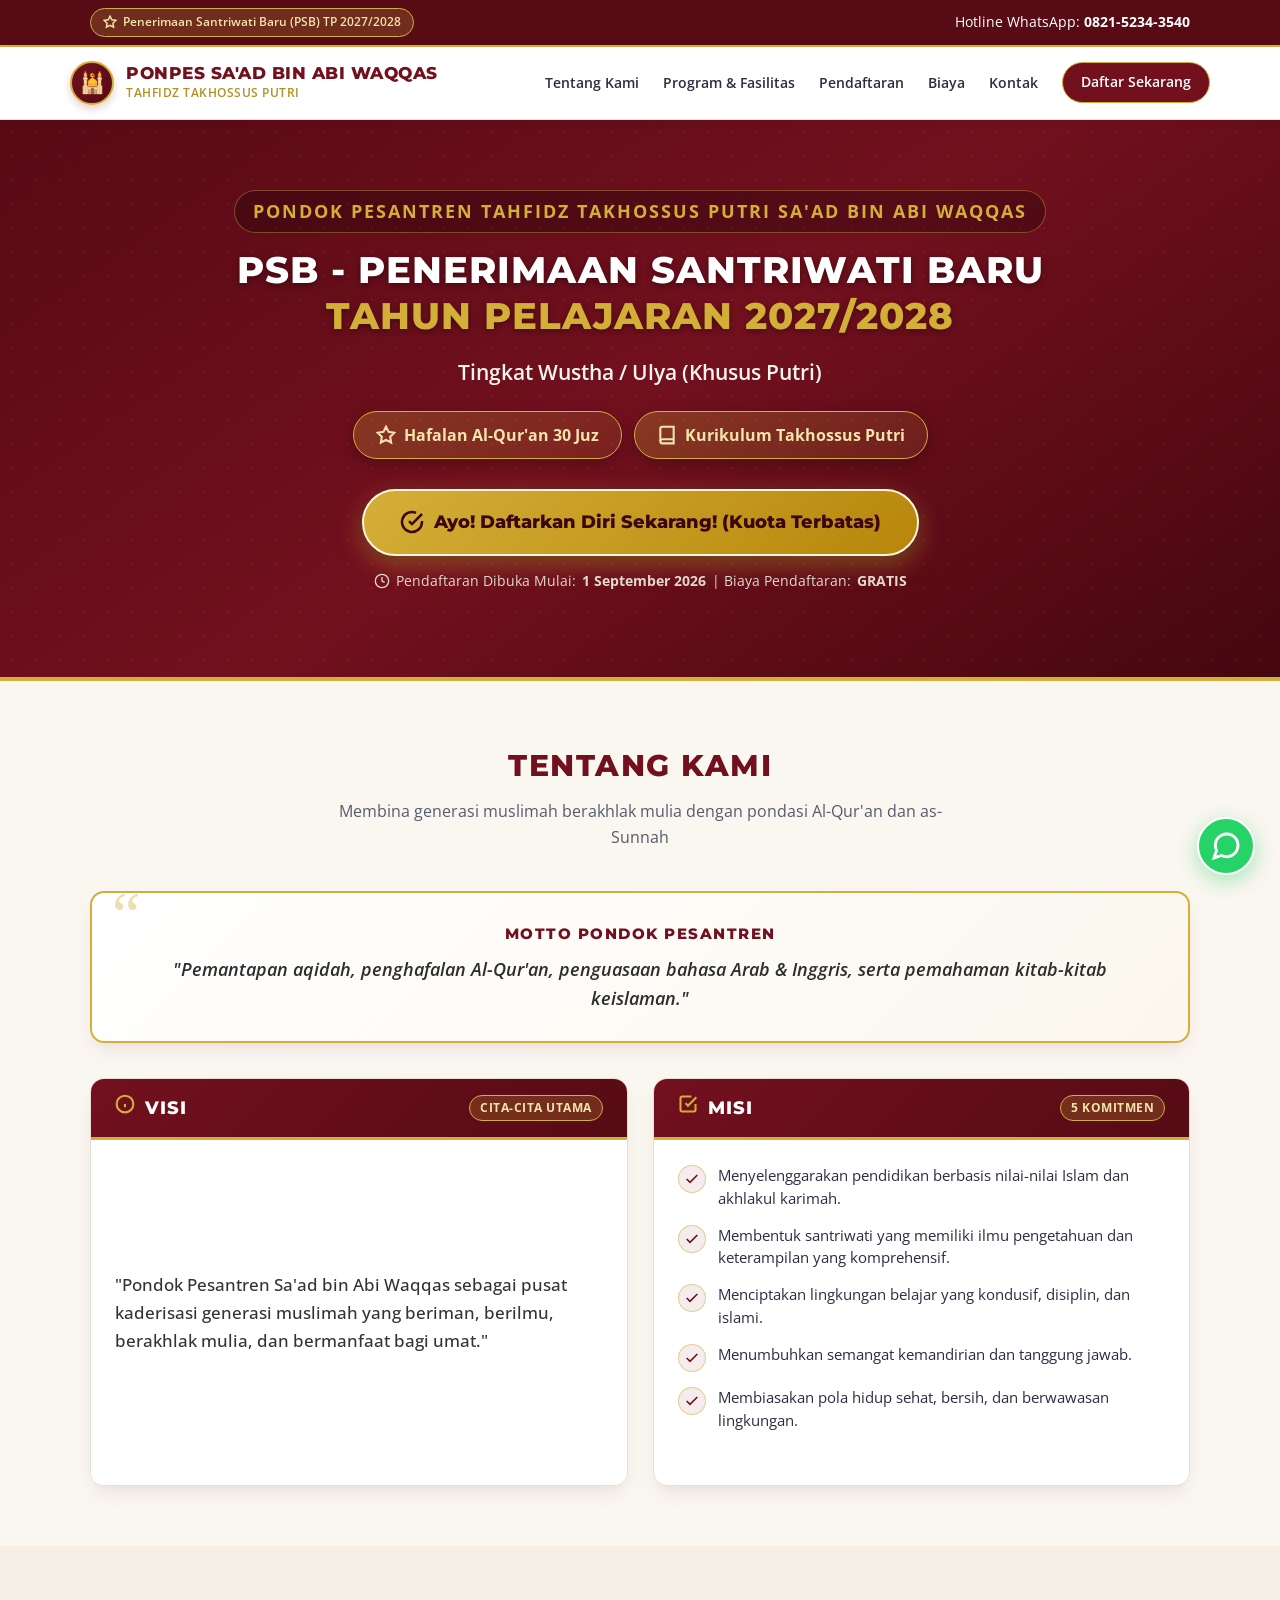
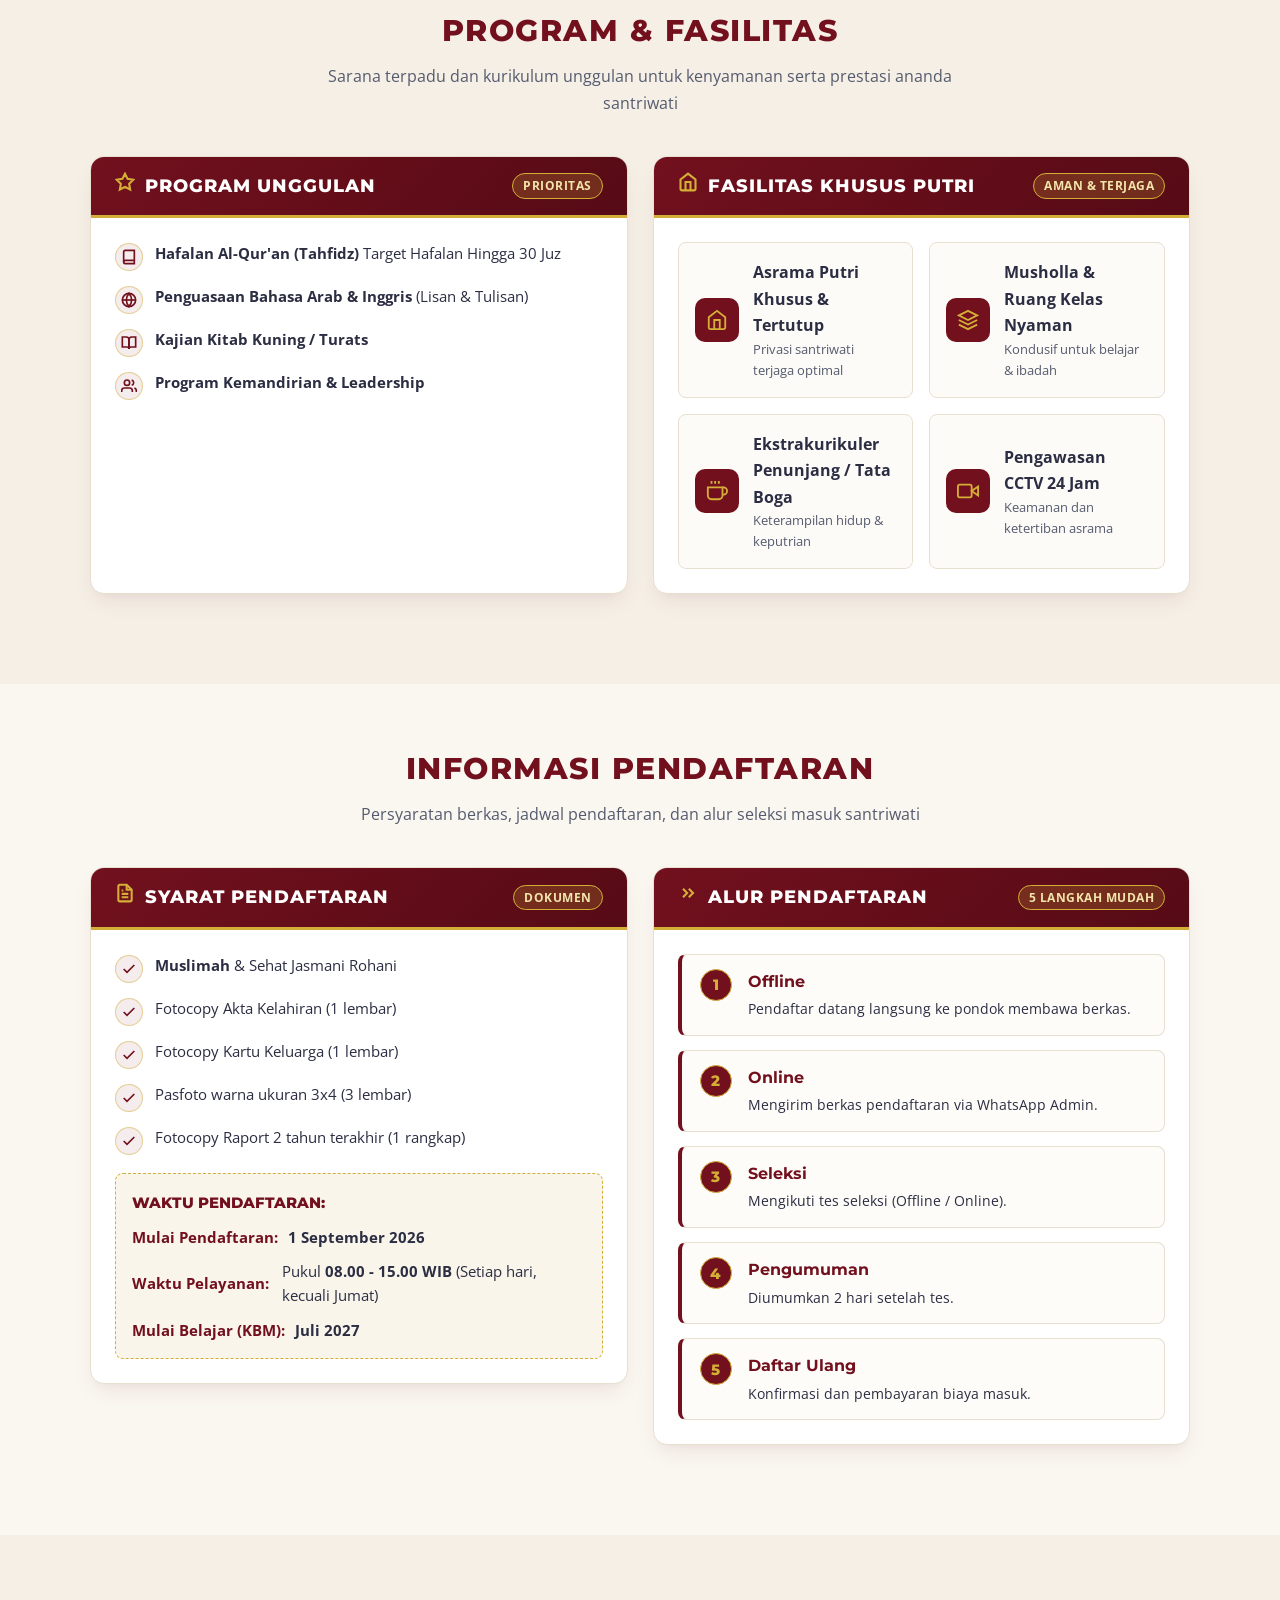
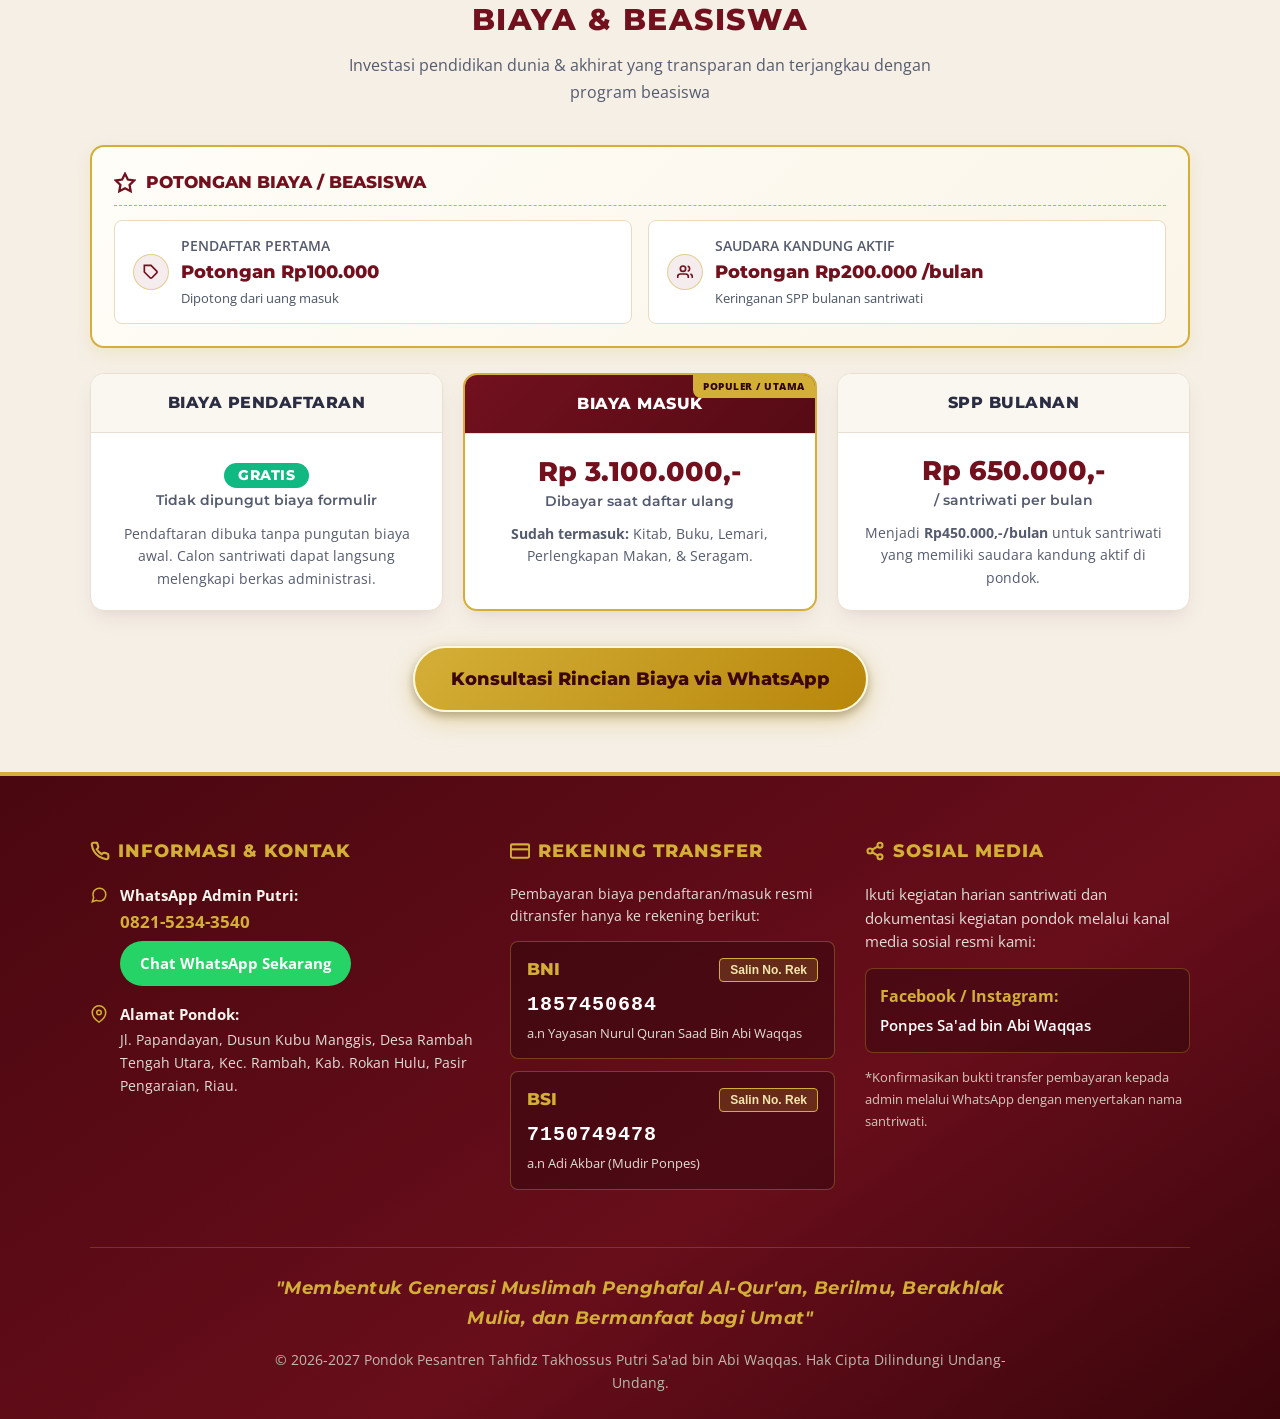
<file: public/psb-standalone.html>
<!DOCTYPE html>
<html lang="id">
<head>
  <meta charset="UTF-8">
  <meta name="viewport" content="width=device-width, initial-scale=1.0">
  <title>PSB - Pondok Pesantren Tahfidz Takhossus Putri Sa'ad bin Abi Waqqas</title>
  <meta name="description" content="Penerimaan Santriwati Baru (PSB) TP 2027/2028 Pondok Pesantren Tahfidz Takhossus Putri Sa'ad bin Abi Waqqas - Tingkat Wustha / Ulya (Khusus Putri).">
  <!-- Google Fonts: Montserrat & Open Sans -->
  <link rel="preconnect" href="https://fonts.googleapis.com">
  <link rel="preconnect" href="https://fonts.gstatic.com" crossorigin>
  <link href="https://fonts.googleapis.com/css2?family=Montserrat:wght@600;700;800;900&family=Open+Sans:wght@400;500;600;700&display=swap" rel="stylesheet">
  
  <style>
    /* ============================================================
       VARIABEL WARNA & TEMA (SESUAI PANDUAN)
       - Primer: Merah Marun (Burgundy / Dark Red) #72101E / #580A15
       - Aksen: Kuning Emas (Gold) #D4AF37 / #E5C158 / #C5A059
       - Latar Belakang: Krem Terang (Light Beige / Off-White) #FAF6F0
       - Teks: Hitam/Abu-abu gelap #2D2D2D, Putih di atas Marun
       ============================================================ */
    :root {
      --primary-maroon: #72101E;
      --primary-maroon-dark: #560B15;
      --primary-maroon-light: #8E1627;
      --accent-gold: #D4AF37;
      --accent-gold-light: #F3E5AB;
      --accent-gold-dark: #B38F23;
      --accent-gold-glow: rgba(212, 175, 55, 0.35);
      --bg-beige: #FAF6F0;
      --bg-card: #FFFFFF;
      --text-dark: #2B2D42;
      --text-muted: #555B6E;
      --text-white: #FFFFFF;
      --border-color: #E8DFD0;
      --radius-sm: 8px;
      --radius-md: 14px;
      --radius-lg: 20px;
      --shadow-soft: 0 10px 25px -5px rgba(114, 16, 30, 0.08), 0 8px 10px -6px rgba(0, 0, 0, 0.04);
      --shadow-hover: 0 20px 30px -10px rgba(114, 16, 30, 0.16);
    }

    * {
      box-sizing: border-box;
      margin: 0;
      padding: 0;
    }

    html {
      scroll-behavior: smooth;
      font-size: 16px;
    }

    body {
      font-family: 'Open Sans', -apple-system, BlinkMacSystemFont, "Segoe UI", Roboto, sans-serif;
      background-color: var(--bg-beige);
      color: var(--text-dark);
      line-height: 1.65;
      overflow-x: hidden;
    }

    h1, h2, h3, h4, .font-heading {
      font-family: 'Montserrat', sans-serif;
      letter-spacing: 0.5px;
    }

    /* Semua Judul Bagian: BOLD UPPERCASE sesuai panduan */
    .section-title {
      font-family: 'Montserrat', sans-serif;
      font-weight: 800;
      text-transform: uppercase;
      letter-spacing: 1.5px;
      color: var(--primary-maroon);
      font-size: 1.85rem;
      text-align: center;
      margin-bottom: 0.5rem;
    }

    .section-subtitle {
      text-align: center;
      color: var(--text-muted);
      font-size: 1rem;
      max-width: 650px;
      margin: 0 auto 2.5rem auto;
    }

    .container {
      width: 100%;
      max-width: 1140px;
      margin: 0 auto;
      padding: 0 20px;
    }

    /* ============================================================
       TOPBAR & NAVIGASI
       ============================================================ */
    .topbar {
      background-color: var(--primary-maroon-dark);
      color: var(--text-white);
      padding: 8px 0;
      font-size: 0.85rem;
      border-bottom: 2px solid var(--accent-gold);
    }

    .topbar-content {
      display: flex;
      justify-content: space-between;
      align-items: center;
      flex-wrap: wrap;
      gap: 10px;
    }

    .topbar-badge {
      display: inline-flex;
      align-items: center;
      gap: 6px;
      background: rgba(212, 175, 55, 0.2);
      border: 1px solid var(--accent-gold);
      padding: 3px 12px;
      border-radius: 50px;
      color: var(--accent-gold-light);
      font-weight: 600;
      font-size: 0.78rem;
    }

    .navbar {
      background-color: #FFFFFF;
      box-shadow: 0 2px 10px rgba(0, 0, 0, 0.05);
      position: sticky;
      top: 0;
      z-index: 100;
      border-bottom: 1px solid var(--border-color);
    }

    .nav-content {
      display: flex;
      justify-content: space-between;
      align-items: center;
      padding: 14px 0;
    }

    .logo-container {
      display: flex;
      align-items: center;
      gap: 12px;
      text-decoration: none;
    }

    .logo-emblem {
      width: 44px;
      height: 44px;
      background: linear-gradient(135deg, var(--primary-maroon) 0%, var(--primary-maroon-dark) 100%);
      border: 2px solid var(--accent-gold);
      border-radius: 50%;
      display: flex;
      align-items: center;
      justify-content: center;
      color: var(--accent-gold);
      font-size: 20px;
      box-shadow: 0 4px 8px rgba(114, 16, 30, 0.2);
    }

    .logo-text h2 {
      font-size: 1.05rem;
      font-weight: 800;
      color: var(--primary-maroon);
      line-height: 1.2;
    }

    .logo-text span {
      font-size: 0.75rem;
      color: var(--accent-gold-dark);
      font-weight: 600;
      display: block;
      letter-spacing: 0.5px;
    }

    .nav-links {
      display: flex;
      gap: 24px;
      align-items: center;
      list-style: none;
    }

    .nav-links a {
      text-decoration: none;
      color: var(--text-dark);
      font-size: 0.9rem;
      font-weight: 600;
      transition: color 0.2s ease;
    }

    .nav-links a:hover {
      color: var(--primary-maroon);
    }

    .nav-cta {
      background: var(--primary-maroon);
      color: #FFFFFF !important;
      padding: 8px 18px;
      border-radius: 50px;
      border: 1px solid var(--accent-gold);
      font-size: 0.85rem !important;
      transition: all 0.25s ease !important;
      display: inline-flex;
      align-items: center;
      gap: 6px;
    }

    .nav-cta:hover {
      background: var(--primary-maroon-light) !important;
      box-shadow: 0 4px 12px var(--accent-gold-glow);
      transform: translateY(-1px);
    }

    /* ============================================================
       1. HERO SECTION
       ============================================================ */
    .hero {
      position: relative;
      background: linear-gradient(145deg, #580A15 0%, #72101E 50%, #45070F 100%);
      color: var(--text-white);
      padding: 70px 0 85px 0;
      overflow: hidden;
      border-bottom: 4px solid var(--accent-gold);
    }

    /* Pola geometris islami dekoratif di latar hero */
    .hero::before {
      content: "";
      position: absolute;
      top: 0;
      left: 0;
      right: 0;
      bottom: 0;
      background-image: radial-gradient(rgba(212, 175, 55, 0.12) 1px, transparent 1px);
      background-size: 24px 24px;
      opacity: 0.7;
      pointer-events: none;
    }

    .hero-content {
      position: relative;
      z-index: 2;
      text-align: center;
      max-width: 880px;
      margin: 0 auto;
    }

    .hero-institution {
      font-size: 1.1rem;
      font-weight: 700;
      text-transform: uppercase;
      letter-spacing: 2px;
      color: var(--accent-gold);
      margin-bottom: 14px;
      display: inline-block;
      padding: 6px 18px;
      background: rgba(0, 0, 0, 0.25);
      border-radius: 50px;
      border: 1px solid rgba(212, 175, 55, 0.4);
    }

    .hero-title {
      font-size: 2.3rem;
      font-weight: 800;
      line-height: 1.25;
      text-transform: uppercase;
      letter-spacing: 1px;
      margin-bottom: 16px;
      color: #FFFFFF;
      text-shadow: 0 2px 6px rgba(0,0,0,0.4);
    }

    .hero-title .gold-text {
      color: var(--accent-gold);
      display: inline-block;
    }

    .hero-subtitle {
      font-size: 1.3rem;
      font-weight: 600;
      color: #F8F5EE;
      margin-bottom: 22px;
    }

    .hero-badge-wrap {
      display: flex;
      justify-content: center;
      gap: 12px;
      margin-bottom: 30px;
      flex-wrap: wrap;
    }

    .hero-badge {
      display: inline-flex;
      align-items: center;
      gap: 8px;
      background: linear-gradient(135deg, rgba(212, 175, 55, 0.25) 0%, rgba(212, 175, 55, 0.1) 100%);
      border: 1.5px solid var(--accent-gold);
      padding: 10px 22px;
      border-radius: 50px;
      font-size: 1rem;
      font-weight: 700;
      color: var(--accent-gold-light);
      box-shadow: 0 4px 15px rgba(0, 0, 0, 0.25);
    }

    .cta-button {
      display: inline-flex;
      align-items: center;
      justify-content: center;
      gap: 10px;
      background: linear-gradient(135deg, var(--accent-gold) 0%, #B8860B 100%);
      color: #3b060d;
      font-family: 'Montserrat', sans-serif;
      font-size: 1.15rem;
      font-weight: 800;
      padding: 16px 36px;
      border-radius: 50px;
      text-decoration: none;
      border: 2px solid #FFF8DC;
      box-shadow: 0 8px 24px rgba(212, 175, 55, 0.4), 0 4px 8px rgba(0, 0, 0, 0.3);
      transition: all 0.3s cubic-bezier(0.175, 0.885, 0.32, 1.275);
      cursor: pointer;
    }

    .cta-button:hover {
      transform: translateY(-3px) scale(1.02);
      box-shadow: 0 12px 30px rgba(212, 175, 55, 0.55), 0 6px 12px rgba(0, 0, 0, 0.4);
      background: linear-gradient(135deg, #F5D061 0%, #D4AF37 100%);
    }

    .hero-note {
      margin-top: 14px;
      font-size: 0.85rem;
      color: #E2D9CC;
      display: flex;
      align-items: center;
      justify-content: center;
      gap: 6px;
    }

    /* ============================================================
       CARD-BASED UI DENGAN RIBBON DESIGN (PITA JUDUL)
       ============================================================ */
    .card {
      background: var(--bg-card);
      border-radius: var(--radius-md);
      box-shadow: var(--shadow-soft);
      border: 1px solid var(--border-color);
      overflow: hidden;
      margin-bottom: 30px;
      position: relative;
      transition: transform 0.25s ease, box-shadow 0.25s ease;
    }

    .card:hover {
      box-shadow: var(--shadow-hover);
    }

    /* Desain Ribbon (Pita Judul Kotak) */
    .card-ribbon-header {
      background: linear-gradient(135deg, var(--primary-maroon) 0%, var(--primary-maroon-dark) 100%);
      color: var(--text-white);
      padding: 14px 24px;
      position: relative;
      border-bottom: 3px solid var(--accent-gold);
      display: flex;
      align-items: center;
      justify-content: space-between;
    }

    .card-ribbon-title {
      font-family: 'Montserrat', sans-serif;
      font-weight: 800;
      font-size: 1.15rem;
      text-transform: uppercase;
      letter-spacing: 1px;
      display: flex;
      align-items: center;
      gap: 10px;
      color: #FFFFFF;
      margin: 0;
    }

    .card-ribbon-title .ribbon-icon {
      color: var(--accent-gold);
    }

    .card-ribbon-tag {
      background: rgba(212, 175, 55, 0.2);
      border: 1px solid var(--accent-gold);
      color: var(--accent-gold-light);
      font-size: 0.75rem;
      font-weight: 700;
      padding: 2px 10px;
      border-radius: 20px;
      text-transform: uppercase;
      letter-spacing: 0.5px;
    }

    .card-body {
      padding: 24px;
    }

    /* List Item dengan Ikon Vektor Sederhana */
    .icon-list {
      list-style: none;
      display: flex;
      flex-direction: column;
      gap: 14px;
    }

    .icon-list-item {
      display: flex;
      align-items: flex-start;
      gap: 12px;
      font-size: 0.95rem;
      color: var(--text-dark);
      line-height: 1.5;
    }

    .list-icon-wrapper {
      flex-shrink: 0;
      width: 28px;
      height: 28px;
      background: rgba(114, 16, 30, 0.08);
      border: 1px solid rgba(212, 175, 55, 0.5);
      color: var(--primary-maroon);
      border-radius: 50%;
      display: inline-flex;
      align-items: center;
      justify-content: center;
      margin-top: 1px;
    }

    .list-icon-wrapper svg {
      width: 16px;
      height: 16px;
    }

    /* ============================================================
       2. BAGIAN TENTANG KAMI (MOTTO, VISI & MISI)
       ============================================================ */
    .section-padding {
      padding: 60px 0;
    }

    .motto-banner {
      background: linear-gradient(135deg, #FFFFFF 0%, #FBF7EE 100%);
      border: 2px solid var(--accent-gold);
      border-radius: var(--radius-md);
      padding: 28px 32px;
      text-align: center;
      margin-bottom: 35px;
      box-shadow: var(--shadow-soft);
      position: relative;
    }

    .motto-banner::before {
      content: "“";
      font-family: Georgia, serif;
      font-size: 4rem;
      color: var(--accent-gold);
      opacity: 0.4;
      position: absolute;
      top: -10px;
      left: 20px;
      line-height: 1;
    }

    .motto-label {
      font-family: 'Montserrat', sans-serif;
      font-weight: 800;
      text-transform: uppercase;
      letter-spacing: 1.5px;
      color: var(--primary-maroon);
      font-size: 0.95rem;
      margin-bottom: 8px;
    }

    .motto-text {
      font-size: 1.15rem;
      font-weight: 600;
      color: #2D2D2D;
      font-style: italic;
      line-height: 1.6;
    }

    .grid-2 {
      display: grid;
      grid-template-columns: repeat(2, 1fr);
      gap: 25px;
    }

    .visi-card, .misi-card {
      height: 100%;
      display: flex;
      flex-direction: column;
    }

    .visi-card .card-body {
      flex: 1;
      display: flex;
      align-items: center;
      font-size: 1.05rem;
      font-weight: 500;
      color: #333333;
      background: #FFFFFF;
    }

    /* ============================================================
       3. BAGIAN PROGRAM & FASILITAS
       ============================================================ */
    .badge-gold-ribbon {
      background: linear-gradient(90deg, var(--accent-gold) 0%, #B8860B 100%);
      color: #2B060C;
      font-weight: 800;
      padding: 4px 12px;
      border-radius: 4px;
      font-size: 0.75rem;
      text-transform: uppercase;
      letter-spacing: 0.5px;
    }

    .facility-grid {
      display: grid;
      grid-template-columns: repeat(2, 1fr);
      gap: 16px;
    }

    .facility-item {
      background: #FDFBF8;
      border: 1px solid var(--border-color);
      border-radius: var(--radius-sm);
      padding: 16px;
      display: flex;
      align-items: center;
      gap: 14px;
      transition: all 0.2s ease;
    }

    .facility-item:hover {
      border-color: var(--accent-gold);
      background: #FFFFFF;
      transform: translateY(-2px);
    }

    .facility-icon {
      width: 44px;
      height: 44px;
      border-radius: 10px;
      background: var(--primary-maroon);
      color: var(--accent-gold);
      display: flex;
      align-items: center;
      justify-content: center;
      flex-shrink: 0;
    }

    /* ============================================================
       4. INFORMASI PENDAFTARAN (SYARAT, WAKTU & ALUR)
       ============================================================ */
    .timeline-alur {
      display: flex;
      flex-direction: column;
      gap: 14px;
      position: relative;
    }

    .timeline-step {
      display: flex;
      align-items: flex-start;
      gap: 16px;
      background: #FDFCF9;
      border: 1px solid var(--border-color);
      border-left: 4px solid var(--primary-maroon);
      border-radius: var(--radius-sm);
      padding: 14px 18px;
      transition: all 0.2s ease;
    }

    .timeline-step:hover {
      border-left-color: var(--accent-gold);
      background: #FFFFFF;
      box-shadow: 0 4px 12px rgba(0, 0, 0, 0.04);
    }

    .step-number {
      width: 32px;
      height: 32px;
      border-radius: 50%;
      background: var(--primary-maroon);
      color: var(--accent-gold);
      font-family: 'Montserrat', sans-serif;
      font-weight: 800;
      font-size: 0.95rem;
      display: flex;
      align-items: center;
      justify-content: center;
      flex-shrink: 0;
      border: 1.5px solid var(--accent-gold);
    }

    .step-content strong {
      display: block;
      color: var(--primary-maroon);
      font-family: 'Montserrat', sans-serif;
      font-weight: 700;
      font-size: 1rem;
      margin-bottom: 2px;
    }

    .step-content p {
      font-size: 0.9rem;
      color: var(--text-dark);
      margin: 0;
    }

    .waktu-box {
      background: #FAF5EB;
      border: 1.5px dashed var(--accent-gold);
      border-radius: var(--radius-sm);
      padding: 16px;
      margin-top: 18px;
    }

    .waktu-item {
      display: flex;
      align-items: center;
      gap: 10px;
      margin-bottom: 10px;
      font-size: 0.92rem;
    }

    .waktu-item:last-child {
      margin-bottom: 0;
    }

    .waktu-label {
      font-weight: 700;
      color: var(--primary-maroon);
      min-width: 140px;
    }

    /* ============================================================
       5. BAGIAN BIAYA & BEASISWA
       ============================================================ */
    .potongan-badge-card {
      background: linear-gradient(135deg, #FFFDF8 0%, #FBF5E8 100%);
      border: 2px solid var(--accent-gold);
      border-radius: var(--radius-md);
      padding: 22px;
      margin-bottom: 25px;
      box-shadow: 0 6px 18px rgba(212, 175, 55, 0.15);
    }

    .potongan-header {
      display: flex;
      align-items: center;
      gap: 10px;
      color: var(--primary-maroon);
      font-family: 'Montserrat', sans-serif;
      font-weight: 800;
      text-transform: uppercase;
      font-size: 1.05rem;
      margin-bottom: 14px;
      border-bottom: 1px dashed var(--accent-gold);
      padding-bottom: 8px;
    }

    .potongan-grid {
      display: grid;
      grid-template-columns: repeat(2, 1fr);
      gap: 16px;
    }

    .potongan-item {
      background: #FFFFFF;
      padding: 14px 18px;
      border-radius: var(--radius-sm);
      border: 1px solid #EADBBE;
      display: flex;
      align-items: center;
      gap: 12px;
    }

    .potongan-nominal {
      font-family: 'Montserrat', sans-serif;
      font-weight: 800;
      color: var(--primary-maroon);
      font-size: 1.15rem;
    }

    .biaya-grid {
      display: grid;
      grid-template-columns: repeat(3, 1fr);
      gap: 20px;
    }

    .biaya-card {
      background: #FFFFFF;
      border-radius: var(--radius-md);
      border: 1px solid var(--border-color);
      overflow: hidden;
      text-align: center;
      box-shadow: var(--shadow-soft);
      display: flex;
      flex-direction: column;
      transition: all 0.25s ease;
    }

    .biaya-card.highlight {
      border: 2px solid var(--accent-gold);
      position: relative;
    }

    .biaya-card.highlight::before {
      content: "POPULER / UTAMA";
      position: absolute;
      top: 0;
      right: 0;
      background: var(--accent-gold);
      color: #2D050A;
      font-size: 0.65rem;
      font-weight: 800;
      padding: 3px 10px;
      border-bottom-left-radius: 8px;
      letter-spacing: 0.5px;
    }

    .biaya-head {
      background: #FAF6F0;
      padding: 16px 12px;
      border-bottom: 1px solid var(--border-color);
    }

    .biaya-card.highlight .biaya-head {
      background: linear-gradient(135deg, var(--primary-maroon) 0%, var(--primary-maroon-dark) 100%);
      color: #FFFFFF;
    }

    .biaya-head h4 {
      font-size: 1rem;
      font-weight: 800;
      text-transform: uppercase;
      letter-spacing: 0.5px;
      margin: 0;
    }

    .biaya-card.highlight .biaya-head h4 {
      color: #FFFFFF;
    }

    .biaya-price {
      padding: 22px 14px 14px 14px;
      font-family: 'Montserrat', sans-serif;
      font-weight: 800;
      color: var(--primary-maroon);
      font-size: 1.7rem;
      line-height: 1.2;
    }

    .biaya-price small {
      font-size: 0.85rem;
      font-weight: 600;
      color: var(--text-muted);
      display: block;
      margin-top: 4px;
    }

    .biaya-desc {
      padding: 0 16px 20px 16px;
      font-size: 0.85rem;
      color: var(--text-muted);
      flex: 1;
    }

    .free-badge {
      display: inline-block;
      background: #10B981;
      color: #FFFFFF;
      font-weight: 800;
      padding: 4px 14px;
      border-radius: 20px;
      font-size: 0.9rem;
      letter-spacing: 0.5px;
    }

    /* ============================================================
       6. FOOTER (KONTAK & PEMBAYARAN)
       ============================================================ */
    .footer {
      background: linear-gradient(145deg, #4A070F 0%, #680E1B 60%, #3B050B 100%);
      color: var(--text-white);
      border-top: 4px solid var(--accent-gold);
      padding: 60px 0 25px 0;
    }

    .footer-grid {
      display: grid;
      grid-template-columns: 1.2fr 1fr 1fr;
      gap: 30px;
      margin-bottom: 45px;
    }

    .footer-box-title {
      font-family: 'Montserrat', sans-serif;
      font-weight: 800;
      text-transform: uppercase;
      letter-spacing: 1px;
      color: var(--accent-gold);
      font-size: 1.1rem;
      margin-bottom: 18px;
      display: flex;
      align-items: center;
      gap: 8px;
    }

    .footer-text {
      color: #E2DDD5;
      font-size: 0.92rem;
      line-height: 1.6;
      margin-bottom: 14px;
    }

    .contact-item {
      display: flex;
      align-items: flex-start;
      gap: 12px;
      margin-bottom: 14px;
      color: #F8F5EE;
      font-size: 0.92rem;
    }

    .contact-item svg {
      color: var(--accent-gold);
      flex-shrink: 0;
      margin-top: 3px;
    }

    .wa-btn {
      display: inline-flex;
      align-items: center;
      gap: 8px;
      background: #25D366;
      color: #FFFFFF;
      font-weight: 700;
      padding: 10px 20px;
      border-radius: 50px;
      text-decoration: none;
      margin-top: 6px;
      font-size: 0.92rem;
      transition: all 0.25s ease;
    }

    .wa-btn:hover {
      background: #20BA5A;
      box-shadow: 0 4px 15px rgba(37, 211, 102, 0.4);
      transform: translateY(-2px);
    }

    /* Rekening Bank Card */
    .rekening-card {
      background: rgba(0, 0, 0, 0.25);
      border: 1px solid rgba(212, 175, 55, 0.35);
      border-radius: var(--radius-sm);
      padding: 14px 16px;
      margin-bottom: 12px;
      position: relative;
    }

    .rekening-bank {
      display: flex;
      align-items: center;
      justify-content: space-between;
      margin-bottom: 4px;
    }

    .bank-name {
      font-family: 'Montserrat', sans-serif;
      font-weight: 800;
      font-size: 1.05rem;
      color: var(--accent-gold);
    }

    .rekening-number {
      font-family: 'Courier New', Courier, monospace;
      font-size: 1.25rem;
      font-weight: 700;
      letter-spacing: 1px;
      color: #FFFFFF;
    }

    .rekening-an {
      font-size: 0.82rem;
      color: #E2DDD5;
      margin-top: 2px;
    }

    .copy-btn {
      background: rgba(212, 175, 55, 0.2);
      border: 1px solid var(--accent-gold);
      color: var(--accent-gold-light);
      font-size: 0.75rem;
      font-weight: 700;
      padding: 4px 10px;
      border-radius: 4px;
      cursor: pointer;
      transition: all 0.2s;
    }

    .copy-btn:hover {
      background: var(--accent-gold);
      color: #3b060d;
    }

    .footer-divider {
      border: 0;
      border-top: 1px solid rgba(212, 175, 55, 0.25);
      margin: 30px 0 25px 0;
    }

    .footer-closing {
      text-align: center;
      max-width: 800px;
      margin: 0 auto;
      padding: 0 10px;
    }

    .closing-quote {
      font-family: 'Montserrat', sans-serif;
      font-size: 1.15rem;
      font-weight: 700;
      color: var(--accent-gold);
      font-style: italic;
      margin-bottom: 16px;
      letter-spacing: 0.5px;
    }

    .copyright {
      font-size: 0.85rem;
      color: #C0B9AD;
    }

    /* Floating WhatsApp Button for Mobile/Desktop */
    .floating-wa {
      position: fixed;
      bottom: 25px;
      right: 25px;
      z-index: 99;
      background: #25D366;
      color: white;
      width: 58px;
      height: 58px;
      border-radius: 50%;
      display: flex;
      align-items: center;
      justify-content: center;
      box-shadow: 0 6px 20px rgba(37, 211, 102, 0.4);
      text-decoration: none;
      transition: all 0.3s cubic-bezier(0.175, 0.885, 0.32, 1.275);
      border: 2px solid #FFFFFF;
    }

    .floating-wa:hover {
      transform: scale(1.1);
      box-shadow: 0 8px 25px rgba(37, 211, 102, 0.6);
    }

    /* ============================================================
       RESPONSIVE DESIGN (HP & TABLET)
       ============================================================ */
    @media (max-width: 992px) {
      .grid-2 {
        grid-template-columns: 1fr;
      }
      .biaya-grid {
        grid-template-columns: 1fr;
        max-width: 480px;
        margin: 0 auto;
      }
      .footer-grid {
        grid-template-columns: 1fr;
        gap: 30px;
      }
      .hero-title {
        font-size: 1.85rem;
      }
    }

    @media (max-width: 768px) {
      .nav-links {
        display: none;
      }
      .facility-grid {
        grid-template-columns: 1fr;
      }
      .potongan-grid {
        grid-template-columns: 1fr;
      }
      .section-title {
        font-size: 1.5rem;
      }
      .hero {
        padding: 45px 0 60px 0;
      }
      .hero-title {
        font-size: 1.55rem;
      }
      .hero-subtitle {
        font-size: 1.1rem;
      }
      .cta-button {
        font-size: 1rem;
        padding: 14px 26px;
        width: 100%;
        max-width: 380px;
      }
    }
  </style>
</head>
<body>

  <!-- ================= TOPBAR ================= -->
  <div class="topbar">
    <div class="container topbar-content">
      <div class="topbar-badge">
        <svg width="14" height="14" viewBox="0 0 24 24" fill="none" stroke="currentColor" stroke-width="2.5"><path d="M12 2l3.09 6.26L22 9.27l-5 4.87 1.18 6.88L12 17.77l-6.18 3.25L7 14.14 2 9.27l6.91-1.01L12 2z"/></svg>
        Penerimaan Santriwati Baru (PSB) TP 2027/2028
      </div>
      <div>
        <span>Hotline WhatsApp: <strong>0821-5234-3540</strong></span>
      </div>
    </div>
  </div>

  <!-- ================= NAVBAR ================= -->
  <nav class="navbar">
    <div class="container nav-content">
      <a href="#hero" class="logo-container">
        <div class="logo-emblem">🕌</div>
        <div class="logo-text">
          <h2>PONPES SA'AD BIN ABI WAQQAS</h2>
          <span>TAHFIDZ TAKHOSSUS PUTRI</span>
        </div>
      </a>
      <ul class="nav-links">
        <li><a href="#tentang-kami">Tentang Kami</a></li>
        <li><a href="#program-fasilitas">Program & Fasilitas</a></li>
        <li><a href="#informasi-pendaftaran">Pendaftaran</a></li>
        <li><a href="#biaya-beasiswa">Biaya</a></li>
        <li><a href="#kontak-lokasi">Kontak</a></li>
        <li>
          <a href="#informasi-pendaftaran" class="nav-cta">
            Daftar Sekarang
          </a>
        </li>
      </ul>
    </div>
  </nav>

  <!-- ================= 1. BAGIAN HERO (ATAS) ================= -->
  <section class="hero" id="hero">
    <div class="container hero-content">
      <div class="hero-institution">
        Pondok Pesantren Tahfidz Takhossus Putri Sa'ad bin Abi Waqqas
      </div>
      
      <h1 class="hero-title">
        PSB - Penerimaan Santriwati Baru <br>
        <span class="gold-text">Tahun Pelajaran 2027/2028</span>
      </h1>
      
      <p class="hero-subtitle">
        Tingkat Wustha / Ulya (Khusus Putri)
      </p>

      <div class="hero-badge-wrap">
        <div class="hero-badge">
          <svg width="20" height="20" viewBox="0 0 24 24" fill="none" stroke="currentColor" stroke-width="2.5"><path d="M12 2l3.09 6.26L22 9.27l-5 4.87 1.18 6.88L12 17.77l-6.18 3.25L7 14.14 2 9.27l6.91-1.01L12 2z"/></svg>
          Hafalan Al-Qur'an 30 Juz
        </div>
        <div class="hero-badge">
          <svg width="20" height="20" viewBox="0 0 24 24" fill="none" stroke="currentColor" stroke-width="2.5"><path d="M4 19.5A2.5 2.5 0 0 1 6.5 17H20"/><path d="M6.5 2H20v20H6.5A2.5 2.5 0 0 1 4 19.5v-15A2.5 2.5 0 0 1 6.5 2z"/></svg>
          Kurikulum Takhossus Putri
        </div>
      </div>

      <div>
        <a href="https://wa.me/6282152343540?text=Assalamu'alaikum%20Admin%20PSB%20Ponpes%20Putri%20Sa'ad%20bin%20Abi%20Waqqas,%20saya%20ingin%20mendaftarkan%20putri%20kami." target="_blank" rel="noopener noreferrer" class="cta-button">
          <svg width="24" height="24" viewBox="0 0 24 24" fill="none" stroke="currentColor" stroke-width="2.5"><path d="M22 11.08V12a10 10 0 1 1-5.93-9.14"/><polyline points="22 4 12 14.01 9 11.01"/></svg>
          Ayo! Daftarkan Diri Sekarang! (Kuota Terbatas)
        </a>
      </div>

      <div class="hero-note">
        <svg width="16" height="16" viewBox="0 0 24 24" fill="none" stroke="currentColor" stroke-width="2"><circle cx="12" cy="12" r="10"/><polyline points="12 6 12 12 16 14"/></svg>
        Pendaftaran Dibuka Mulai: <strong>1 September 2026</strong> | Biaya Pendaftaran: <strong>GRATIS</strong>
      </div>
    </div>
  </section>

  <!-- ================= 2. BAGIAN TENTANG KAMI ================= -->
  <section class="section-padding" id="tentang-kami">
    <div class="container">
      <h2 class="section-title">TENTANG KAMI</h2>
      <p class="section-subtitle">Membina generasi muslimah berakhlak mulia dengan pondasi Al-Qur'an dan as-Sunnah</p>

      <!-- MOTTO -->
      <div class="motto-banner">
        <div class="motto-label">MOTTO PONDOK PESANTREN</div>
        <div class="motto-text">
          "Pemantapan aqidah, penghafalan Al-Qur'an, penguasaan bahasa Arab & Inggris, serta pemahaman kitab-kitab keislaman."
        </div>
      </div>

      <!-- VISI & MISI GRID -->
      <div class="grid-2">
        <!-- VISI -->
        <div class="card visi-card">
          <div class="card-ribbon-header">
            <h3 class="card-ribbon-title">
              <span class="ribbon-icon">
                <svg width="20" height="20" viewBox="0 0 24 24" fill="none" stroke="currentColor" stroke-width="2.5"><circle cx="12" cy="12" r="10"/><path d="M12 16v-4"/><path d="M12 8h.01"/></svg>
              </span>
              VISI
            </h3>
            <span class="card-ribbon-tag">Cita-Cita Utama</span>
          </div>
          <div class="card-body">
            <p>
              "Pondok Pesantren Sa'ad bin Abi Waqqas sebagai pusat kaderisasi generasi muslimah yang beriman, berilmu, berakhlak mulia, dan bermanfaat bagi umat."
            </p>
          </div>
        </div>

        <!-- MISI -->
        <div class="card misi-card">
          <div class="card-ribbon-header">
            <h3 class="card-ribbon-title">
              <span class="ribbon-icon">
                <svg width="20" height="20" viewBox="0 0 24 24" fill="none" stroke="currentColor" stroke-width="2.5"><polyline points="9 11 12 14 22 4"/><path d="M21 12v7a2 2 0 0 1-2 2H5a2 2 0 0 1-2-2V5a2 2 0 0 1 2-2h11"/></svg>
              </span>
              MISI
            </h3>
            <span class="card-ribbon-tag">5 Komitmen</span>
          </div>
          <div class="card-body">
            <ul class="icon-list">
              <li class="icon-list-item">
                <span class="list-icon-wrapper">
                  <svg viewBox="0 0 24 24" fill="none" stroke="currentColor" stroke-width="2.5"><polyline points="20 6 9 17 4 12"/></svg>
                </span>
                <span>Menyelenggarakan pendidikan berbasis nilai-nilai Islam dan akhlakul karimah.</span>
              </li>
              <li class="icon-list-item">
                <span class="list-icon-wrapper">
                  <svg viewBox="0 0 24 24" fill="none" stroke="currentColor" stroke-width="2.5"><polyline points="20 6 9 17 4 12"/></svg>
                </span>
                <span>Membentuk santriwati yang memiliki ilmu pengetahuan dan keterampilan yang komprehensif.</span>
              </li>
              <li class="icon-list-item">
                <span class="list-icon-wrapper">
                  <svg viewBox="0 0 24 24" fill="none" stroke="currentColor" stroke-width="2.5"><polyline points="20 6 9 17 4 12"/></svg>
                </span>
                <span>Menciptakan lingkungan belajar yang kondusif, disiplin, dan islami.</span>
              </li>
              <li class="icon-list-item">
                <span class="list-icon-wrapper">
                  <svg viewBox="0 0 24 24" fill="none" stroke="currentColor" stroke-width="2.5"><polyline points="20 6 9 17 4 12"/></svg>
                </span>
                <span>Menumbuhkan semangat kemandirian dan tanggung jawab.</span>
              </li>
              <li class="icon-list-item">
                <span class="list-icon-wrapper">
                  <svg viewBox="0 0 24 24" fill="none" stroke="currentColor" stroke-width="2.5"><polyline points="20 6 9 17 4 12"/></svg>
                </span>
                <span>Membiasakan pola hidup sehat, bersih, dan berwawasan lingkungan.</span>
              </li>
            </ul>
          </div>
        </div>
      </div>
    </div>
  </section>

  <!-- ================= 3. BAGIAN PROGRAM & FASILITAS ================= -->
  <section class="section-padding" style="background-color: #F5EFE6;" id="program-fasilitas">
    <div class="container">
      <h2 class="section-title">PROGRAM & FASILITAS</h2>
      <p class="section-subtitle">Sarana terpadu dan kurikulum unggulan untuk kenyamanan serta prestasi ananda santriwati</p>

      <div class="grid-2">
        <!-- PROGRAM UNGGULAN -->
        <div class="card">
          <div class="card-ribbon-header">
            <h3 class="card-ribbon-title">
              <span class="ribbon-icon">
                <svg width="20" height="20" viewBox="0 0 24 24" fill="none" stroke="currentColor" stroke-width="2.5"><polygon points="12 2 15.09 8.26 22 9.27 17 14.14 18.18 21.02 12 17.77 5.82 21.02 7 14.14 2 9.27 8.91 8.26 12 2"/></svg>
              </span>
              PROGRAM UNGGULAN
            </h3>
            <span class="card-ribbon-tag">Prioritas</span>
          </div>
          <div class="card-body">
            <ul class="icon-list">
              <li class="icon-list-item">
                <span class="list-icon-wrapper">
                  <svg viewBox="0 0 24 24" fill="none" stroke="currentColor" stroke-width="2.5"><path d="M4 19.5A2.5 2.5 0 0 1 6.5 17H20"/><path d="M6.5 2H20v20H6.5A2.5 2.5 0 0 1 4 19.5v-15A2.5 2.5 0 0 1 6.5 2z"/></svg>
                </span>
                <div>
                  <strong>Hafalan Al-Qur'an (Tahfidz)</strong> Target Hafalan Hingga 30 Juz
                </div>
              </li>
              <li class="icon-list-item">
                <span class="list-icon-wrapper">
                  <svg viewBox="0 0 24 24" fill="none" stroke="currentColor" stroke-width="2.5"><circle cx="12" cy="12" r="10"/><line x1="2" y1="12" x2="22" y2="12"/><path d="M12 2a15.3 15.3 0 0 1 4 10 15.3 15.3 0 0 1-4 10 15.3 15.3 0 0 1-4-10 15.3 15.3 0 0 1 4-10z"/></svg>
                </span>
                <div>
                  <strong>Penguasaan Bahasa Arab & Inggris</strong> (Lisan & Tulisan)
                </div>
              </li>
              <li class="icon-list-item">
                <span class="list-icon-wrapper">
                  <svg viewBox="0 0 24 24" fill="none" stroke="currentColor" stroke-width="2.5"><path d="M2 3h6a4 4 0 0 1 4 4v14a3 3 0 0 0-3-3H2z"/><path d="M22 3h-6a4 4 0 0 0-4 4v14a3 3 0 0 1 3-3h7z"/></svg>
                </span>
                <div>
                  <strong>Kajian Kitab Kuning / Turats</strong>
                </div>
              </li>
              <li class="icon-list-item">
                <span class="list-icon-wrapper">
                  <svg viewBox="0 0 24 24" fill="none" stroke="currentColor" stroke-width="2.5"><path d="M17 21v-2a4 4 0 0 0-4-4H5a4 4 0 0 0-4 4v2"/><circle cx="9" cy="7" r="4"/><path d="M23 21v-2a4 4 0 0 0-3-3.87"/><path d="M16 3.13a4 4 0 0 1 0 7.75"/></svg>
                </span>
                <div>
                  <strong>Program Kemandirian & Leadership</strong>
                </div>
              </li>
            </ul>
          </div>
        </div>

        <!-- FASILITAS KHUSUS PUTRI -->
        <div class="card">
          <div class="card-ribbon-header">
            <h3 class="card-ribbon-title">
              <span class="ribbon-icon">
                <svg width="20" height="20" viewBox="0 0 24 24" fill="none" stroke="currentColor" stroke-width="2.5"><path d="M3 9l9-7 9 7v11a2 2 0 0 1-2 2H5a2 2 0 0 1-2-2z"/><polyline points="9 22 9 12 15 12 15 22"/></svg>
              </span>
              FASILITAS KHUSUS PUTRI
            </h3>
            <span class="card-ribbon-tag">Aman & Terjaga</span>
          </div>
          <div class="card-body">
            <div class="facility-grid">
              <div class="facility-item">
                <div class="facility-icon">
                  <svg width="22" height="22" viewBox="0 0 24 24" fill="none" stroke="currentColor" stroke-width="2"><path d="M3 9l9-7 9 7v11a2 2 0 0 1-2 2H5a2 2 0 0 1-2-2z"/><polyline points="9 22 9 12 15 12 15 22"/></svg>
                </div>
                <div>
                  <strong>Asrama Putri Khusus & Tertutup</strong>
                  <div style="font-size:0.8rem; color:var(--text-muted);">Privasi santriwati terjaga optimal</div>
                </div>
              </div>

              <div class="facility-item">
                <div class="facility-icon">
                  <svg width="22" height="22" viewBox="0 0 24 24" fill="none" stroke="currentColor" stroke-width="2"><path d="M12 2L2 7l10 5 10-5-10-5zM2 17l10 5 10-5M2 12l10 5 10-5"/></svg>
                </div>
                <div>
                  <strong>Musholla & Ruang Kelas Nyaman</strong>
                  <div style="font-size:0.8rem; color:var(--text-muted);">Kondusif untuk belajar & ibadah</div>
                </div>
              </div>

              <div class="facility-item">
                <div class="facility-icon">
                  <svg width="22" height="22" viewBox="0 0 24 24" fill="none" stroke="currentColor" stroke-width="2"><path d="M18 8h1a4 4 0 0 1 0 8h-1"/><path d="M2 8h16v9a4 4 0 0 1-4 4H6a4 4 0 0 1-4-4V8z"/><line x1="6" y1="1" x2="6" y2="4"/><line x1="10" y1="1" x2="10" y2="4"/><line x1="14" y1="1" x2="14" y2="4"/></svg>
                </div>
                <div>
                  <strong>Ekstrakurikuler Penunjang / Tata Boga</strong>
                  <div style="font-size:0.8rem; color:var(--text-muted);">Keterampilan hidup & keputrian</div>
                </div>
              </div>

              <div class="facility-item">
                <div class="facility-icon">
                  <svg width="22" height="22" viewBox="0 0 24 24" fill="none" stroke="currentColor" stroke-width="2"><path d="M23 7l-7 5 7 5V7z"/><rect x="1" y="5" width="15" height="14" rx="2" ry="2"/></svg>
                </div>
                <div>
                  <strong>Pengawasan CCTV 24 Jam</strong>
                  <div style="font-size:0.8rem; color:var(--text-muted);">Keamanan dan ketertiban asrama</div>
                </div>
              </div>
            </div>
          </div>
        </div>
      </div>
    </div>
  </section>

  <!-- ================= 4. INFORMASI PENDAFTARAN ================= -->
  <section class="section-padding" id="informasi-pendaftaran">
    <div class="container">
      <h2 class="section-title">INFORMASI PENDAFTARAN</h2>
      <p class="section-subtitle">Persyaratan berkas, jadwal pendaftaran, dan alur seleksi masuk santriwati</p>

      <div class="grid-2">
        <!-- SYARAT & WAKTU -->
        <div>
          <!-- SYARAT PENDAFTARAN -->
          <div class="card">
            <div class="card-ribbon-header">
              <h3 class="card-ribbon-title">
                <span class="ribbon-icon">
                  <svg width="20" height="20" viewBox="0 0 24 24" fill="none" stroke="currentColor" stroke-width="2.5"><path d="M14 2H6a2 2 0 0 0-2 2v16a2 2 0 0 0 2 2h12a2 2 0 0 0 2-2V8z"/><polyline points="14 2 14 8 20 8"/><line x1="16" y1="13" x2="8" y2="13"/><line x1="16" y1="17" x2="8" y2="17"/><polyline points="10 9 9 9 8 9"/></svg>
                </span>
                SYARAT PENDAFTARAN
              </h3>
              <span class="card-ribbon-tag">Dokumen</span>
            </div>
            <div class="card-body">
              <ul class="icon-list">
                <li class="icon-list-item">
                  <span class="list-icon-wrapper">
                    <svg viewBox="0 0 24 24" fill="none" stroke="currentColor" stroke-width="2.5"><polyline points="20 6 9 17 4 12"/></svg>
                  </span>
                  <span><strong>Muslimah</strong> & Sehat Jasmani Rohani</span>
                </li>
                <li class="icon-list-item">
                  <span class="list-icon-wrapper">
                    <svg viewBox="0 0 24 24" fill="none" stroke="currentColor" stroke-width="2.5"><polyline points="20 6 9 17 4 12"/></svg>
                  </span>
                  <span>Fotocopy Akta Kelahiran (1 lembar)</span>
                </li>
                <li class="icon-list-item">
                  <span class="list-icon-wrapper">
                    <svg viewBox="0 0 24 24" fill="none" stroke="currentColor" stroke-width="2.5"><polyline points="20 6 9 17 4 12"/></svg>
                  </span>
                  <span>Fotocopy Kartu Keluarga (1 lembar)</span>
                </li>
                <li class="icon-list-item">
                  <span class="list-icon-wrapper">
                    <svg viewBox="0 0 24 24" fill="none" stroke="currentColor" stroke-width="2.5"><polyline points="20 6 9 17 4 12"/></svg>
                  </span>
                  <span>Pasfoto warna ukuran 3x4 (3 lembar)</span>
                </li>
                <li class="icon-list-item">
                  <span class="list-icon-wrapper">
                    <svg viewBox="0 0 24 24" fill="none" stroke="currentColor" stroke-width="2.5"><polyline points="20 6 9 17 4 12"/></svg>
                  </span>
                  <span>Fotocopy Raport 2 tahun terakhir (1 rangkap)</span>
                </li>
              </ul>

              <!-- WAKTU PENDAFTARAN BOX -->
              <div class="waktu-box">
                <div style="font-family:'Montserrat', sans-serif; font-weight:800; color:var(--primary-maroon); margin-bottom:10px; font-size:0.95rem; text-transform:uppercase;">
                  WAKTU PENDAFTARAN:
                </div>
                <div class="waktu-item">
                  <span class="waktu-label">Mulai Pendaftaran:</span>
                  <span><strong>1 September 2026</strong></span>
                </div>
                <div class="waktu-item">
                  <span class="waktu-label">Waktu Pelayanan:</span>
                  <span>Pukul <strong>08.00 - 15.00 WIB</strong> (Setiap hari, kecuali Jumat)</span>
                </div>
                <div class="waktu-item">
                  <span class="waktu-label">Mulai Belajar (KBM):</span>
                  <span><strong>Juli 2027</strong></span>
                </div>
              </div>
            </div>
          </div>
        </div>

        <!-- ALUR PENDAFTARAN -->
        <div>
          <div class="card">
            <div class="card-ribbon-header">
              <h3 class="card-ribbon-title">
                <span class="ribbon-icon">
                  <svg width="20" height="20" viewBox="0 0 24 24" fill="none" stroke="currentColor" stroke-width="2.5"><polyline points="13 17 18 12 13 7"/><polyline points="6 17 11 12 6 7"/></svg>
                </span>
                ALUR PENDAFTARAN
              </h3>
              <span class="card-ribbon-tag">5 Langkah Mudah</span>
            </div>
            <div class="card-body">
              <div class="timeline-alur">
                <div class="timeline-step">
                  <div class="step-number">1</div>
                  <div class="step-content">
                    <strong>Offline</strong>
                    <p>Pendaftar datang langsung ke pondok membawa berkas.</p>
                  </div>
                </div>

                <div class="timeline-step">
                  <div class="step-number">2</div>
                  <div class="step-content">
                    <strong>Online</strong>
                    <p>Mengirim berkas pendaftaran via WhatsApp Admin.</p>
                  </div>
                </div>

                <div class="timeline-step">
                  <div class="step-number">3</div>
                  <div class="step-content">
                    <strong>Seleksi</strong>
                    <p>Mengikuti tes seleksi (Offline / Online).</p>
                  </div>
                </div>

                <div class="timeline-step">
                  <div class="step-number">4</div>
                  <div class="step-content">
                    <strong>Pengumuman</strong>
                    <p>Diumumkan 2 hari setelah tes.</p>
                  </div>
                </div>

                <div class="timeline-step">
                  <div class="step-number">5</div>
                  <div class="step-content">
                    <strong>Daftar Ulang</strong>
                    <p>Konfirmasi dan pembayaran biaya masuk.</p>
                  </div>
                </div>
              </div>
            </div>
          </div>
        </div>
      </div>
    </div>
  </section>

  <!-- ================= 5. BAGIAN BIAYA & BEASISWA ================= -->
  <section class="section-padding" style="background-color: #F5EFE6;" id="biaya-beasiswa">
    <div class="container">
      <h2 class="section-title">BIAYA & BEASISWA</h2>
      <p class="section-subtitle">Investasi pendidikan dunia & akhirat yang transparan dan terjangkau dengan program beasiswa</p>

      <!-- POTONGAN BIAYA / BEASISWA -->
      <div class="potongan-badge-card">
        <div class="potongan-header">
          <svg width="22" height="22" viewBox="0 0 24 24" fill="none" stroke="currentColor" stroke-width="2.5"><polygon points="12 2 15.09 8.26 22 9.27 17 14.14 18.18 21.02 12 17.77 5.82 21.02 7 14.14 2 9.27 8.91 8.26 12 2"/></svg>
          POTONGAN BIAYA / BEASISWA
        </div>
        <div class="potongan-grid">
          <div class="potongan-item">
            <span class="list-icon-wrapper" style="width:36px; height:36px;">
              <svg viewBox="0 0 24 24" fill="none" stroke="currentColor" stroke-width="2.5"><path d="M20.59 13.41l-7.17 7.17a2 2 0 0 1-2.83 0L2 12V2h10l8.59 8.59a2 2 0 0 1 0 2.82z"/><line x1="7" y1="7" x2="7.01" y2="7"/></svg>
            </span>
            <div>
              <div style="font-size:0.85rem; color:var(--text-muted); font-weight:600;">PENDAFTAR PERTAMA</div>
              <div class="potongan-nominal">Potongan Rp100.000</div>
              <div style="font-size:0.8rem; color:#4B5563;">Dipotong dari uang masuk</div>
            </div>
          </div>

          <div class="potongan-item">
            <span class="list-icon-wrapper" style="width:36px; height:36px;">
              <svg viewBox="0 0 24 24" fill="none" stroke="currentColor" stroke-width="2.5"><path d="M17 21v-2a4 4 0 0 0-4-4H5a4 4 0 0 0-4 4v2"/><circle cx="9" cy="7" r="4"/><path d="M23 21v-2a4 4 0 0 0-3-3.87"/><path d="M16 3.13a4 4 0 0 1 0 7.75"/></svg>
            </span>
            <div>
              <div style="font-size:0.85rem; color:var(--text-muted); font-weight:600;">SAUDARA KANDUNG AKTIF</div>
              <div class="potongan-nominal">Potongan Rp200.000 /bulan</div>
              <div style="font-size:0.8rem; color:#4B5563;">Keringanan SPP bulanan santriwati</div>
            </div>
          </div>
        </div>
      </div>

      <!-- RINCIAN BIAYA 3 KOLOM -->
      <div class="biaya-grid">
        <!-- BIAYA PENDAFTARAN -->
        <div class="biaya-card">
          <div class="biaya-head">
            <h4>BIAYA PENDAFTARAN</h4>
          </div>
          <div class="biaya-price">
            <span class="free-badge">GRATIS</span>
            <small>Tidak dipungut biaya formulir</small>
          </div>
          <div class="biaya-desc">
            Pendaftaran dibuka tanpa pungutan biaya awal. Calon santriwati dapat langsung melengkapi berkas administrasi.
          </div>
        </div>

        <!-- BIAYA MASUK -->
        <div class="biaya-card highlight">
          <div class="biaya-head">
            <h4>BIAYA MASUK</h4>
          </div>
          <div class="biaya-price">
            Rp 3.100.000,-
            <small>Dibayar saat daftar ulang</small>
          </div>
          <div class="biaya-desc">
            <strong>Sudah termasuk:</strong> Kitab, Buku, Lemari, Perlengkapan Makan, & Seragam.
          </div>
        </div>

        <!-- SPP BULANAN -->
        <div class="biaya-card">
          <div class="biaya-head">
            <h4>SPP BULANAN</h4>
          </div>
          <div class="biaya-price">
            Rp 650.000,-
            <small>/ santriwati per bulan</small>
          </div>
          <div class="biaya-desc">
            Menjadi <strong>Rp450.000,-/bulan</strong> untuk santriwati yang memiliki saudara kandung aktif di pondok.
          </div>
        </div>
      </div>

      <div style="text-align:center; margin-top:35px;">
        <a href="https://wa.me/6282152343540?text=Assalamu'alaikum%20Admin%20PSB,%20saya%20ingin%20konsultasi%20mengenai%20rincian%20biaya%20dan%20pembayaran." target="_blank" rel="noopener noreferrer" class="cta-button">
          Konsultasi Rincian Biaya via WhatsApp
        </a>
      </div>
    </div>
  </section>

  <!-- ================= 6. BAGIAN FOOTER (KONTAK & PEMBAYARAN) ================= -->
  <footer class="footer" id="kontak-lokasi">
    <div class="container">
      <div class="footer-grid">
        <!-- KOLOM 1: INFORMASI & KONTAK -->
        <div>
          <div class="footer-box-title">
            <svg width="20" height="20" viewBox="0 0 24 24" fill="none" stroke="currentColor" stroke-width="2.5"><path d="M22 16.92v3a2 2 0 0 1-2.18 2 19.79 19.79 0 0 1-8.63-3.07 19.5 19.5 0 0 1-6-6 19.79 19.79 0 0 1-3.07-8.67A2 2 0 0 1 4.11 2h3a2 2 0 0 1 2 1.72 12.84 12.84 0 0 0 .7 2.81 2 2 0 0 1-.45 2.11L8.09 9.91a16 16 0 0 0 6 6l1.27-1.27a2 2 0 0 1 2.11-.45 12.84 12.84 0 0 0 2.81.7A2 2 0 0 1 22 16.92z"/></svg>
            INFORMASI & KONTAK
          </div>
          
          <div class="contact-item">
            <svg width="18" height="18" viewBox="0 0 24 24" fill="none" stroke="currentColor" stroke-width="2"><path d="M21 11.5a8.38 8.38 0 0 1-.9 3.8 8.5 8.5 0 0 1-7.6 4.7 8.38 8.38 0 0 1-3.8-.9L3 21l1.9-5.7a8.38 8.38 0 0 1-.9-3.8 8.5 8.5 0 0 1 4.7-7.6 8.38 8.38 0 0 1 3.8-.9h.5a8.48 8.48 0 0 1 8 8v.5z"/></svg>
            <div>
              <div><strong>WhatsApp Admin Putri:</strong></div>
              <div style="font-size:1.05rem; font-weight:700; color:var(--accent-gold);">0821-5234-3540</div>
              <a href="https://wa.me/6282152343540" target="_blank" rel="noopener noreferrer" class="wa-btn">
                Chat WhatsApp Sekarang
              </a>
            </div>
          </div>

          <div class="contact-item" style="margin-top:16px;">
            <svg width="18" height="18" viewBox="0 0 24 24" fill="none" stroke="currentColor" stroke-width="2"><path d="M21 10c0 7-9 13-9 13s-9-6-9-13a9 9 0 0 1 18 0z"/><circle cx="12" cy="10" r="3"/></svg>
            <div>
              <div><strong>Alamat Pondok:</strong></div>
              <p style="margin:2px 0 0 0; color:#E2DDD5; font-size:0.88rem;">
                Jl. Papandayan, Dusun Kubu Manggis, Desa Rambah Tengah Utara, Kec. Rambah, Kab. Rokan Hulu, Pasir Pengaraian, Riau.
              </p>
            </div>
          </div>
        </div>

        <!-- KOLOM 2: REKENING TRANSFER -->
        <div>
          <div class="footer-box-title">
            <svg width="20" height="20" viewBox="0 0 24 24" fill="none" stroke="currentColor" stroke-width="2.5"><rect x="1" y="4" width="22" height="16" rx="2" ry="2"/><line x1="1" y1="10" x2="23" y2="10"/></svg>
            REKENING TRANSFER
          </div>
          <p class="footer-text" style="font-size:0.85rem;">
            Pembayaran biaya pendaftaran/masuk resmi ditransfer hanya ke rekening berikut:
          </p>

          <!-- BNI -->
          <div class="rekening-card">
            <div class="rekening-bank">
              <span class="bank-name">BNI</span>
              <button class="copy-btn" onclick="copyText('1857450684', this)">Salin No. Rek</button>
            </div>
            <div class="rekening-number">1857450684</div>
            <div class="rekening-an">a.n Yayasan Nurul Quran Saad Bin Abi Waqqas</div>
          </div>

          <!-- BSI -->
          <div class="rekening-card">
            <div class="rekening-bank">
              <span class="bank-name">BSI</span>
              <button class="copy-btn" onclick="copyText('7150749478', this)">Salin No. Rek</button>
            </div>
            <div class="rekening-number">7150749478</div>
            <div class="rekening-an">a.n Adi Akbar (Mudir Ponpes)</div>
          </div>
        </div>

        <!-- KOLOM 3: MEDIA SOSIAL & INFORMASI -->
        <div>
          <div class="footer-box-title">
            <svg width="20" height="20" viewBox="0 0 24 24" fill="none" stroke="currentColor" stroke-width="2.5"><circle cx="18" cy="5" r="3"/><circle cx="6" cy="12" r="3"/><circle cx="18" cy="19" r="3"/><line x1="8.59" y1="13.51" x2="15.42" y2="17.49"/><line x1="15.41" y1="6.51" x2="8.59" y2="10.49"/></svg>
            SOSIAL MEDIA
          </div>
          <p class="footer-text">
            Ikuti kegiatan harian santriwati dan dokumentasi kegiatan pondok melalui kanal media sosial resmi kami:
          </p>

          <div style="background:rgba(0,0,0,0.25); border:1px solid rgba(212,175,55,0.3); border-radius:var(--radius-sm); padding:14px; margin-bottom:14px;">
            <div style="font-weight:700; color:var(--accent-gold); margin-bottom:4px;">
              Facebook / Instagram:
            </div>
            <div style="font-size:0.95rem; color:#FFFFFF; font-weight:600;">
              Ponpes Sa'ad bin Abi Waqqas
            </div>
          </div>

          <div style="font-size:0.82rem; color:#D1C7BA;">
            *Konfirmasikan bukti transfer pembayaran kepada admin melalui WhatsApp dengan menyertakan nama santriwati.
          </div>
        </div>
      </div>

      <hr class="footer-divider">

      <!-- TEKS PENUTUP -->
      <div class="footer-closing">
        <div class="closing-quote">
          "Membentuk Generasi Muslimah Penghafal Al-Qur'an, Berilmu, Berakhlak Mulia, dan Bermanfaat bagi Umat"
        </div>
        <div class="copyright">
          &copy; 2026-2027 Pondok Pesantren Tahfidz Takhossus Putri Sa'ad bin Abi Waqqas. Hak Cipta Dilindungi Undang-Undang.
        </div>
      </div>
    </div>
  </footer>

  <!-- FLOATING WHATSAPP BUTTON -->
  <a href="https://wa.me/6282152343540?text=Assalamu'alaikum%20Admin%20PSB%20Ponpes%20Putri%20Sa'ad%20bin%20Abi%20Waqqas" target="_blank" rel="noopener noreferrer" class="floating-wa" title="Hubungi Admin WhatsApp">
    <svg width="32" height="32" viewBox="0 0 24 24" fill="none" stroke="currentColor" stroke-width="2.2"><path d="M21 11.5a8.38 8.38 0 0 1-.9 3.8 8.5 8.5 0 0 1-7.6 4.7 8.38 8.38 0 0 1-3.8-.9L3 21l1.9-5.7a8.38 8.38 0 0 1-.9-3.8 8.5 8.5 0 0 1 4.7-7.6 8.38 8.38 0 0 1 3.8-.9h.5a8.48 8.48 0 0 1 8 8v.5z"/></svg>
  </a>

  <!-- SCRIPT UNTUK SALIN REKENING -->
  <script>
    function copyText(text, btnElement) {
      navigator.clipboard.writeText(text).then(function() {
        var originalText = btnElement.innerText;
        btnElement.innerText = 'Tersalin!';
        btnElement.style.backgroundColor = '#D4AF37';
        btnElement.style.color = '#3b060d';
        setTimeout(function() {
          btnElement.innerText = originalText;
          btnElement.style.backgroundColor = '';
          btnElement.style.color = '';
        }, 2000);
      }).catch(function(err) {
        alert('Nomor rekening: ' + text);
      });
    }
  </script>
</body>
</html>
</file>
